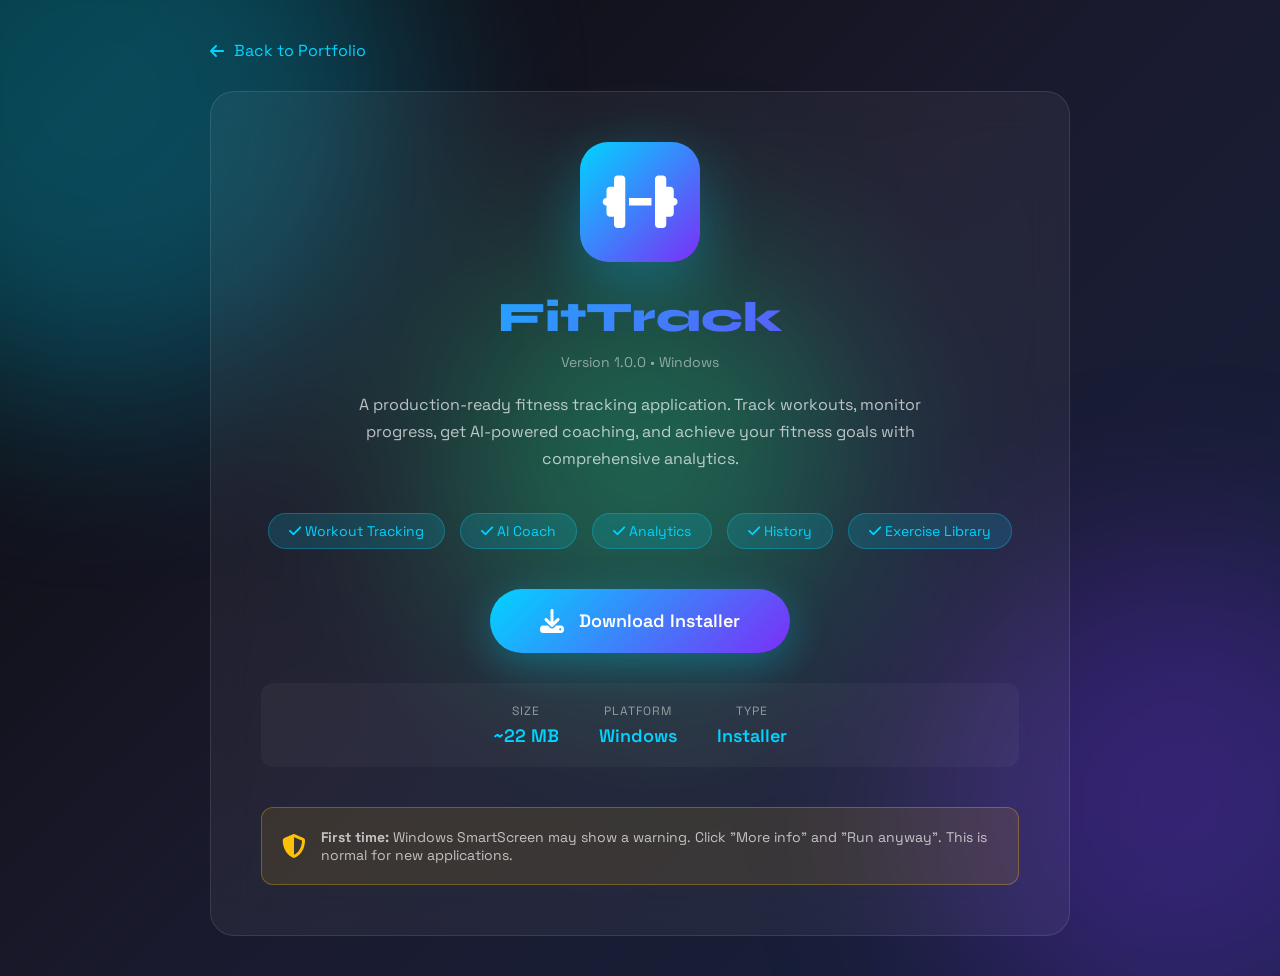
<file: fittrack/index.html>
<!DOCTYPE html>
<html lang="en">
<head>
  <meta charset="UTF-8">
  <meta name="viewport" content="width=device-width, initial-scale=1.0">
  <title>FitTrack - Download | AA Elements</title>
  <link rel="icon" type="image/x-icon" href="../favicon.ico">
  <link rel="icon" type="image/png" sizes="32x32" href="../favicon-32x32.png">
  <link href="https://fonts.googleapis.com/css2?family=Space+Grotesk:wght@300;400;500;600;700&family=Syne:wght@400;500;600;700;800&display=swap" rel="stylesheet">
  <link rel="stylesheet" href="https://cdnjs.cloudflare.com/ajax/libs/font-awesome/6.5.1/css/all.min.css">
  <style>
    * {
      margin: 0;
      padding: 0;
      box-sizing: border-box;
    }

    body {
      font-family: 'Space Grotesk', sans-serif;
      background: linear-gradient(135deg, #0a0a0a 0%, #1a1a2e 50%, #16213e 100%);
      min-height: 100vh;
      color: #fff;
      overflow-x: hidden;
    }

    .bg-shapes {
      position: fixed;
      top: 0;
      left: 0;
      width: 100%;
      height: 100%;
      pointer-events: none;
      z-index: 0;
    }

    .blob {
      position: absolute;
      border-radius: 50%;
      filter: blur(100px);
      opacity: 0.3;
      animation: float 20s infinite ease-in-out;
    }

    .blob-1 {
      width: 600px;
      height: 600px;
      background: #00d4ff;
      top: -200px;
      left: -200px;
      animation-delay: 0s;
    }

    .blob-2 {
      width: 500px;
      height: 500px;
      background: #7b2ff7;
      bottom: -150px;
      right: -150px;
      animation-delay: -5s;
    }

    .blob-3 {
      width: 400px;
      height: 400px;
      background: #00ff88;
      top: 50%;
      left: 50%;
      transform: translate(-50%, -50%);
      animation-delay: -10s;
    }

    @keyframes float {
      0%, 100% { transform: translate(0, 0) scale(1); }
      25% { transform: translate(50px, -50px) scale(1.1); }
      50% { transform: translate(-30px, 30px) scale(0.9); }
      75% { transform: translate(-50px, -30px) scale(1.05); }
    }

    .container {
      max-width: 900px;
      margin: 0 auto;
      padding: 40px 20px;
      position: relative;
      z-index: 1;
    }

    .back-btn {
      display: inline-flex;
      align-items: center;
      gap: 10px;
      color: #00d4ff;
      text-decoration: none;
      font-size: 16px;
      margin-bottom: 30px;
      transition: all 0.3s ease;
    }

    .back-btn:hover {
      color: #fff;
      transform: translateX(-5px);
    }

    .download-card {
      background: rgba(255, 255, 255, 0.05);
      backdrop-filter: blur(20px);
      border: 1px solid rgba(255, 255, 255, 0.1);
      border-radius: 24px;
      padding: 50px;
      text-align: center;
      animation: fadeInUp 0.8s ease forwards;
    }

    @keyframes fadeInUp {
      from {
        opacity: 0;
        transform: translateY(30px);
      }
      to {
        opacity: 1;
        transform: translateY(0);
      }
    }

    .app-icon {
      width: 120px;
      height: 120px;
      background: linear-gradient(135deg, #00d4ff, #7b2ff7);
      border-radius: 28px;
      display: flex;
      align-items: center;
      justify-content: center;
      margin: 0 auto 30px;
      box-shadow: 0 20px 60px rgba(0, 212, 255, 0.3);
    }

    .app-icon i {
      font-size: 60px;
      color: #fff;
    }

    h1 {
      font-family: 'Syne', sans-serif;
      font-size: 42px;
      font-weight: 800;
      margin-bottom: 10px;
      background: linear-gradient(135deg, #00d4ff, #7b2ff7);
      -webkit-background-clip: text;
      -webkit-text-fill-color: transparent;
      background-clip: text;
    }

    .version {
      color: rgba(255, 255, 255, 0.5);
      font-size: 14px;
      margin-bottom: 20px;
    }

    .description {
      color: rgba(255, 255, 255, 0.7);
      font-size: 16px;
      line-height: 1.7;
      max-width: 600px;
      margin: 0 auto 40px;
    }

    .features {
      display: flex;
      flex-wrap: wrap;
      justify-content: center;
      gap: 15px;
      margin-bottom: 40px;
    }

    .feature-tag {
      background: rgba(0, 212, 255, 0.15);
      border: 1px solid rgba(0, 212, 255, 0.3);
      padding: 8px 20px;
      border-radius: 50px;
      font-size: 14px;
      color: #00d4ff;
    }

    .download-btn {
      display: inline-flex;
      align-items: center;
      gap: 15px;
      background: linear-gradient(135deg, #00d4ff, #7b2ff7);
      color: #fff;
      text-decoration: none;
      padding: 20px 50px;
      border-radius: 60px;
      font-size: 18px;
      font-weight: 600;
      transition: all 0.3s ease;
      box-shadow: 0 10px 40px rgba(0, 212, 255, 0.3);
    }

    .download-btn:hover {
      transform: translateY(-3px);
      box-shadow: 0 15px 50px rgba(0, 212, 255, 0.5);
    }

    .download-btn i {
      font-size: 24px;
    }

    .file-info {
      margin-top: 30px;
      padding: 20px;
      background: rgba(255, 255, 255, 0.03);
      border-radius: 12px;
      display: flex;
      justify-content: center;
      gap: 40px;
      flex-wrap: wrap;
    }

    .info-item {
      text-align: center;
    }

    .info-item .label {
      font-size: 12px;
      color: rgba(255, 255, 255, 0.5);
      text-transform: uppercase;
      letter-spacing: 1px;
      margin-bottom: 5px;
    }

    .info-item .value {
      font-size: 18px;
      font-weight: 600;
      color: #00d4ff;
    }

    .warning {
      margin-top: 40px;
      padding: 20px;
      background: rgba(255, 193, 7, 0.1);
      border: 1px solid rgba(255, 193, 7, 0.3);
      border-radius: 12px;
      display: flex;
      align-items: center;
      gap: 15px;
    }

    .warning i {
      font-size: 24px;
      color: #ffc107;
    }

    .warning p {
      color: rgba(255, 255, 255, 0.7);
      font-size: 14px;
      text-align: left;
    }

    @media (max-width: 768px) {
      h1 {
        font-size: 32px;
      }

      .download-card {
        padding: 30px 20px;
      }

      .app-icon {
        width: 100px;
        height: 100px;
        border-radius: 24px;
      }

      .app-icon i {
        font-size: 50px;
      }

      .download-btn {
        padding: 15px 35px;
        font-size: 16px;
      }
    }
  </style>
</head>
<body>
  <div class="bg-shapes">
    <div class="blob blob-1"></div>
    <div class="blob blob-2"></div>
    <div class="blob blob-3"></div>
  </div>

  <div class="container">
    <a href="../index.html#projects" class="back-btn">
      <i class="fas fa-arrow-left"></i>
      Back to Portfolio
    </a>

    <div class="download-card">
      <div class="app-icon">
        <i class="fas fa-dumbbell"></i>
      </div>

      <h1>FitTrack</h1>
      <p class="version">Version 1.0.0 • Windows</p>

      <p class="description">
        A production-ready fitness tracking application. Track workouts, monitor progress, 
        get AI-powered coaching, and achieve your fitness goals with comprehensive analytics.
      </p>

      <div class="features">
        <span class="feature-tag"><i class="fas fa-check"></i> Workout Tracking</span>
        <span class="feature-tag"><i class="fas fa-check"></i> AI Coach</span>
        <span class="feature-tag"><i class="fas fa-check"></i> Analytics</span>
        <span class="feature-tag"><i class="fas fa-check"></i> History</span>
        <span class="feature-tag"><i class="fas fa-check"></i> Exercise Library</span>
      </div>

      <a href="../installer/FitTrack-Setup.exe" download class="download-btn">
        <i class="fas fa-download"></i>
        Download Installer
      </a>

      <div class="file-info">
        <div class="info-item">
          <div class="label">Size</div>
          <div class="value">~22 MB</div>
        </div>
        <div class="info-item">
          <div class="label">Platform</div>
          <div class="value">Windows</div>
        </div>
        <div class="info-item">
          <div class="label">Type</div>
          <div class="value">Installer</div>
        </div>
      </div>

      <div class="warning">
        <i class="fas fa-shield-alt"></i>
        <p>
          <strong>First time:</strong> Windows SmartScreen may show a warning. Click "More info" 
          and "Run anyway". This is normal for new applications.
        </p>
      </div>
    </div>
  </div>
</body>
</html>
</file>
